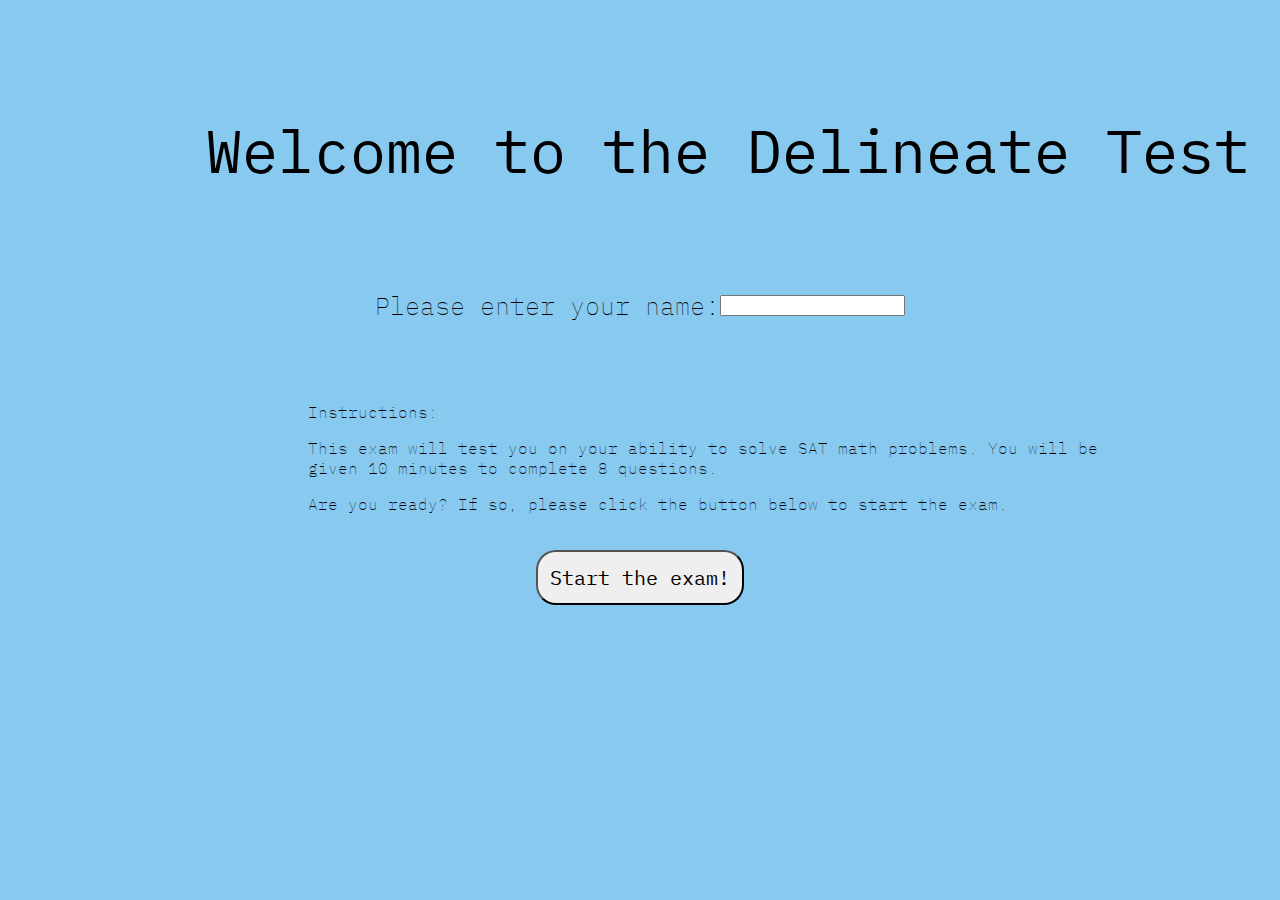
<file: index.html>
<!DOCTYPE html>
<html lang="en">
<head>
    <meta charset="UTF-8">
    <meta http-equiv="X-UA-Compatible" content="IE=edge">
    <meta name="viewport" content="width=device-width, initial-scale=1.0">
    <link rel="stylesheet" type="text/css" href="style.css">
    <title>Interactive Quiz</title>

    <p class="line-1 anim-typewriter">Welcome to the Delineate Test</p>

</head>
<body style="background-color: rgb(136, 201, 239);">
    <div class= intro>
    Please enter your name: <input id="name" type="text"/> 
</div>

<div class= instructions>
    <p>
        Instructions:
    </p>

    <p>
        This exam will test you on your ability to solve SAT math problems. You will be given 10 minutes to complete 8 questions. 
    </p>

    <p>
        Are you ready? If so, please click the button below to start the exam.
    </p>
</div>

<!--     <fieldset>
    1<input type="radio" name="myRadios" class="radio" value="red" /><br>
    2<input type="radio" name="myRadios" class="radio" value="blue" /><br>
    3<input type="radio" name="myRadios" class="radio" value="green" /></br>
    4<input type="radio" name="myRadios" class="radio" value="red" /><br>
    </fieldset> -->

    <div class="container">
        <div class="button-wrapper">
        <a href="page2.html">
          <button class="submit2">Start the exam!</button>
        </a>
    </div>
    </div>

    <script src="main.js"></script>
</body>
</html>
</file>
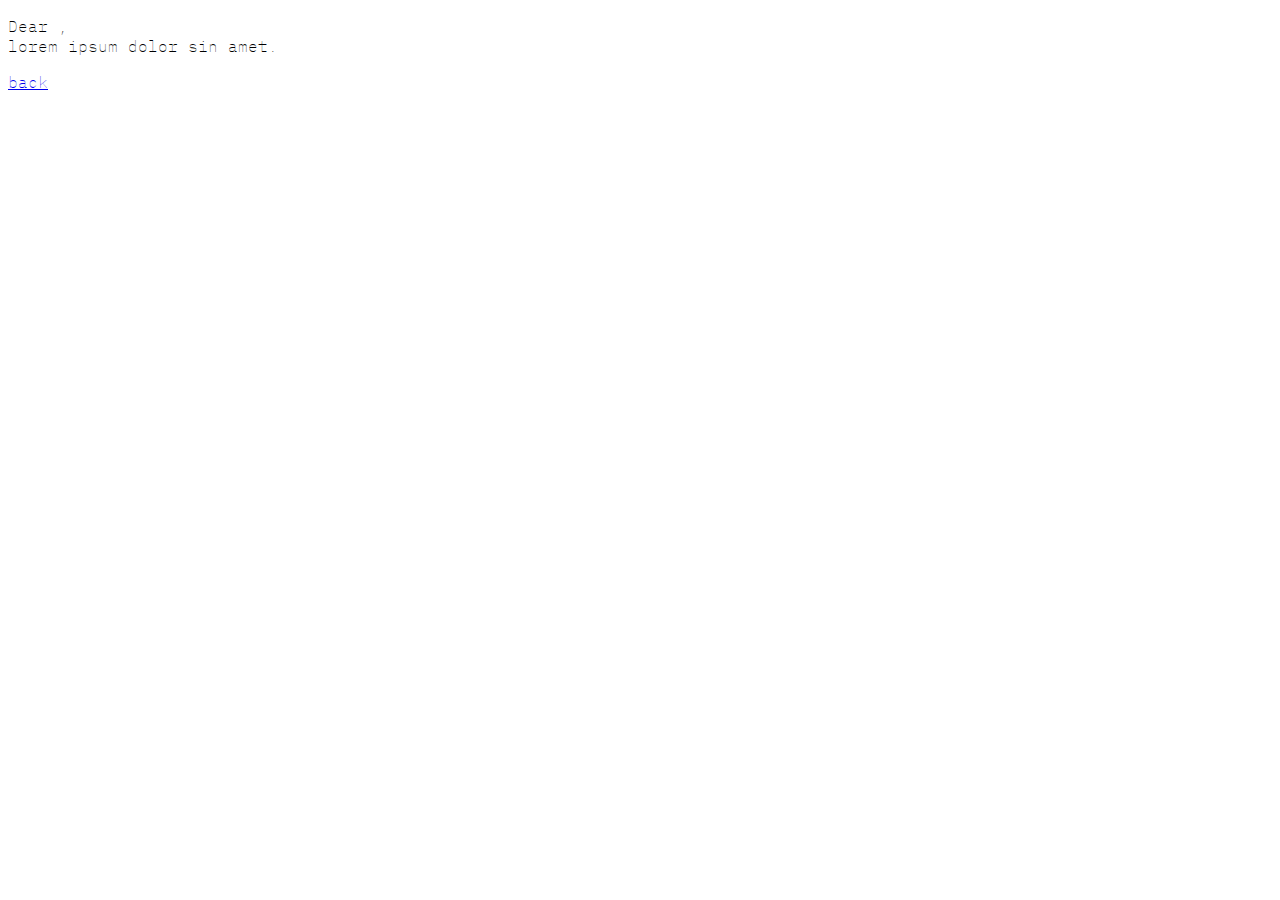
<file: final.html>
<!DOCTYPE html>
<html lang="en">
<head>
    <meta charset="UTF-8">
    <meta http-equiv="X-UA-Compatible" content="IE=edge">
    <meta name="viewport" content="width=device-width, initial-scale=1.0">
    <link rel="stylesheet" type="text/css" href="style.css">
    <title>Interactive Quiz</title>
</head>
<body>
       <p id="text">Dear <span id="name"></span>,<br>
              lorem ipsum dolor sin amet.
       </p>
       <a href="index.html">back</a>
       <script src="final.js"></script>
</body>
</html>
</file>
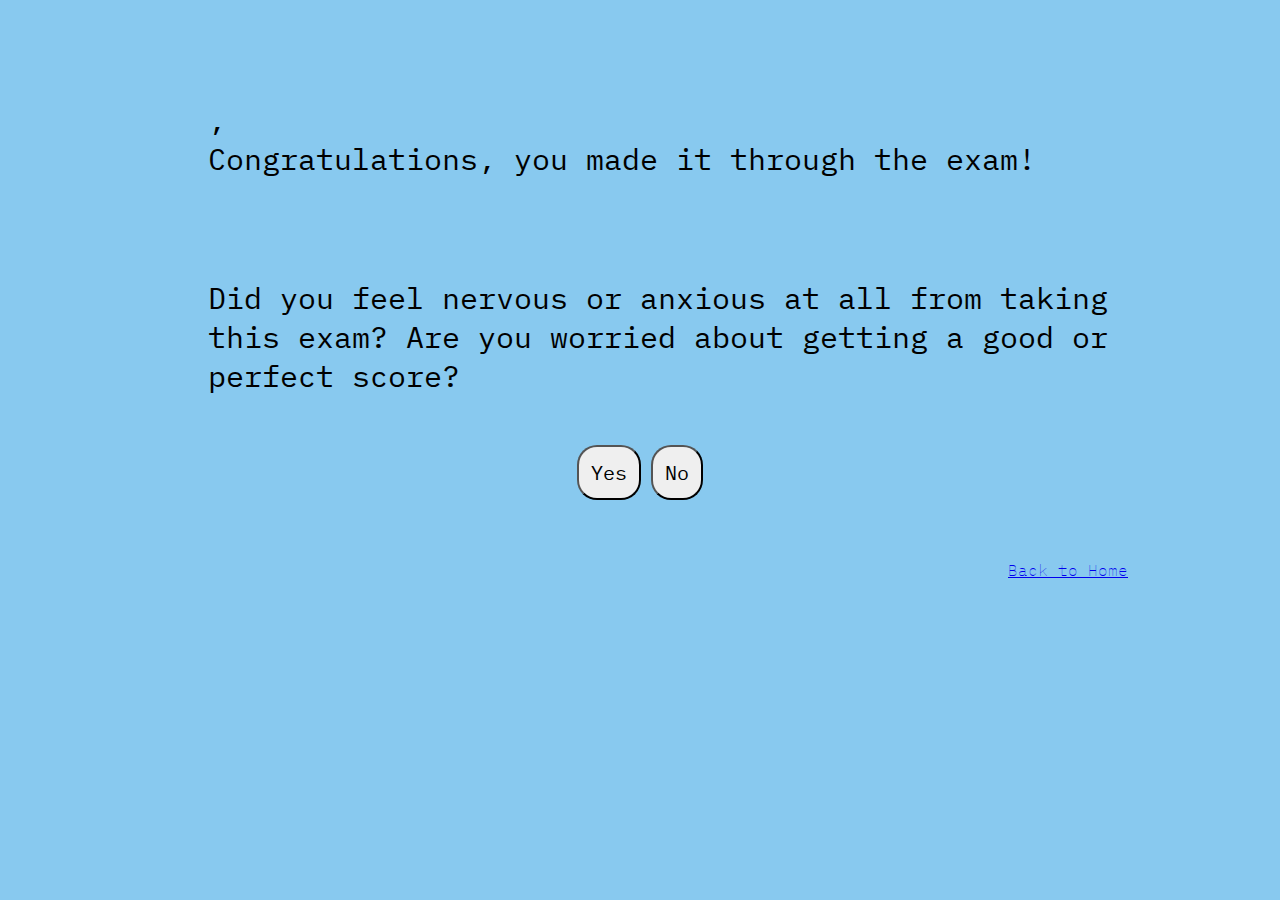
<file: gauge.html>
<!DOCTYPE html>
<html lang="en">
<head>
    <meta charset="UTF-8">
    <meta http-equiv="X-UA-Compatible" content="IE=edge">
    <meta name="viewport" content="width=device-width, initial-scale=1.0">
    <link rel="stylesheet" type="text/css" href="style.css">
    <title>Interactive Quiz</title>
</head>
<body style="background-color: rgb(136, 201, 239);">
       <p class = "question2" id="text"><span id="name"></span>,<br>
              Congratulations, you made it through the exam!
       </p>

       <p class = "question2">
              Did you feel nervous or anxious at all from taking this exam? Are you worried about getting a good or perfect score?
       </p>

  <div class="container">
       <div class="button-wrapper">
       <p id="yes" style="display:none">Don't worry, one exam score doesn't define you! If you tried your best, you'll be ok! :)</p>
       <button class="submit2" onclick="document.getElementById('yes').style.display='block'">Yes</button>

       <p id="no" style="display:none">Great! Keep doing your best and remember your grades don't define who you are and what you're capable of!</p>
       <button class="submit3" onclick="document.getElementById('no').style.display='block'">No</button>
</div>
</div>


<!-- <input type="radio" id="yes" name="nervousness" value="HTML">
    <label for="html">Yes</label><br>
    <input type="radio" id="no" name="nervousness" value="HTML">
    <label for="html">No</label><br>
 -->
  <div class= home>
       <a href="index.html">Back to Home</a>
       <script src="final.js"></script>
   </div>
</body>
</html>
</file>
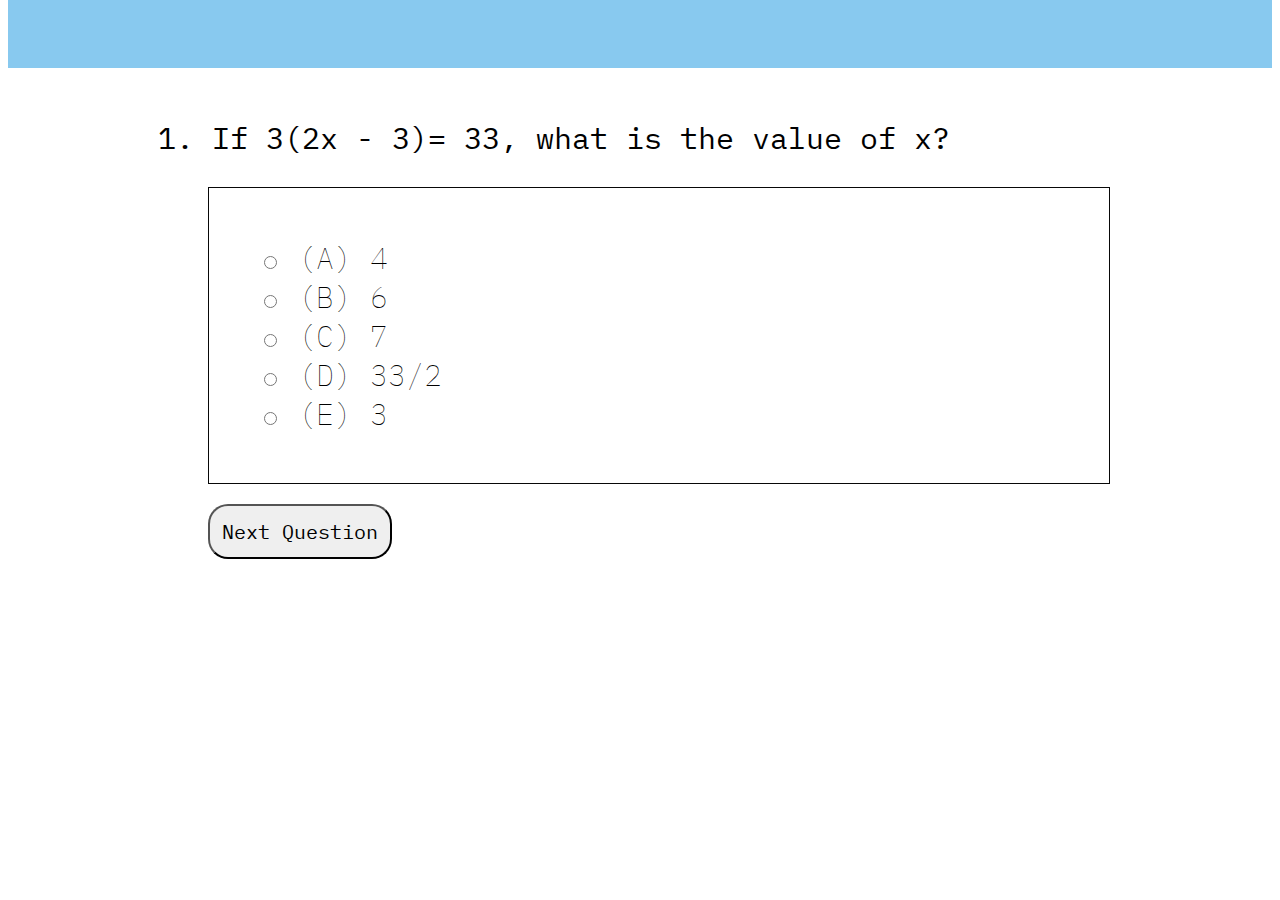
<file: page2.html>
<!DOCTYPE html>
<html lang="en">
<head>
    <meta charset="UTF-8">
    <meta http-equiv="X-UA-Compatible" content="IE=edge">
    <meta name="viewport" content="width=device-width, initial-scale=1.0">
    <link rel="stylesheet" type="text/css" href="style.css">
    <title>Interactive Quiz</title>
</head>

<div class="rectangle">
</div>

    <p class= "question">
    1. If 3(2x - 3)= 33, what is the value of x?
    </p>

<fieldset class= "answers" style="width:800px; /*background-color:rgb(255, 254, 238);*/ border: solid 1px #080808">
    <input type="radio" id="ans1" name="fav_language" value="HTML">
    <label for="html">(A) 4</label><br>
    <input type="radio" id="ans1" name="fav_language" value="HTML">
    <label for="html">(B) 6</label><br>
    <input type="radio" id="ans1" name="fav_language" value="HTML">
    <label for="html">(C) 7</label><br>
    <input type="radio" id="ans1" name="fav_language" value="HTML">
    <label for="html">(D) 33/2</label><br>
    <input type="radio" id="ans1" name="fav_language" value="HTML">
    <label for="html">(E) 3</label><br>
</fieldset>

    <div>
        <a href="page3.html">
          <button class="submit">Next Question</button>
        </a>
    </div>

<script src="main.js"></script>
</body>
</html>
</file>
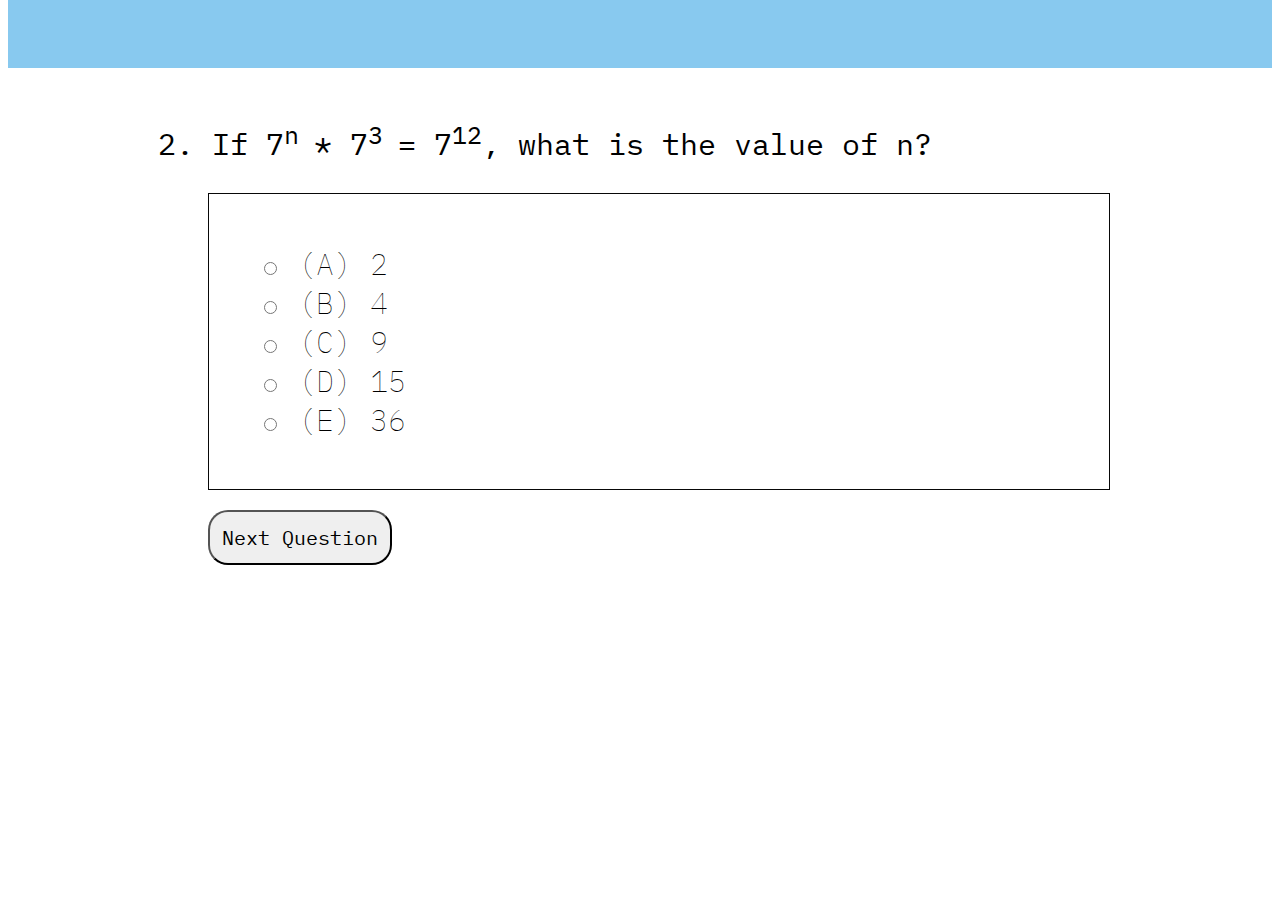
<file: page3.html>
<!DOCTYPE html>
<html lang="en">
<head>
    <meta charset="UTF-8">
    <meta http-equiv="X-UA-Compatible" content="IE=edge">
    <meta name="viewport" content="width=device-width, initial-scale=1.0">
    <link rel="stylesheet" type="text/css" href="style.css">
    <title>Interactive Quiz</title>
</head>

    <div class="rectangle">
    </div>

<body>
<p class= "question">
2. If 7<sup>n </sup>* 7<sup>3 </sup>= 7<sup>12</sup>, what is the value of n?</p>

<fieldset class= "answers" style="width:800px; /*background-color:rgb(255, 254, 238);*/ border: solid 1px #080808">
    <input type="radio" id="ans1" name="fav_language" value="HTML">
    <label for="html">(A) 2</label><br>
    <input type="radio" id="ans1" name="fav_language" value="HTML">
    <label for="html">(B) 4</label><br>
    <input type="radio" id="ans1" name="fav_language" value="HTML">
    <label for="html">(C) 9</label><br>
    <input type="radio" id="ans1" name="fav_language" value="HTML">
    <label for="html">(D) 15</label><br>
    <input type="radio" id="ans1" name="fav_language" value="HTML">
    <label for="html">(E) 36</label><br>
</fieldset>

    <div>
        <a href="page4.html">
          <button class="submit">Next Question</button>
        </a>
    </div>

<script src="main.js"></script>
</body>
</html>
</file>
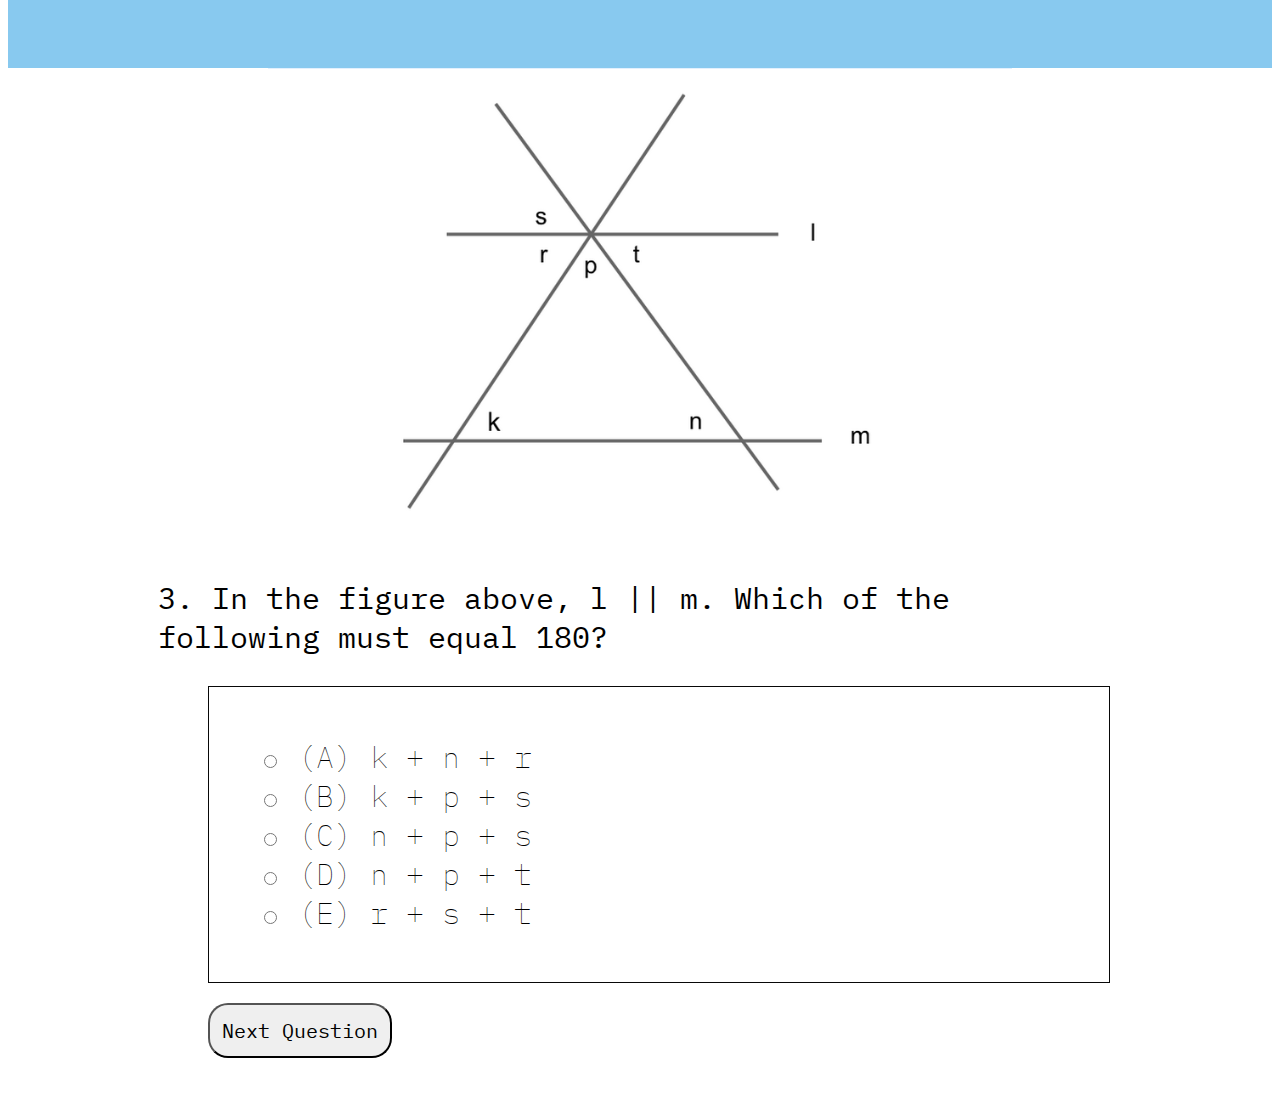
<file: page4.html>
<!DOCTYPE html>
<html lang="en">
<head>
    <meta charset="UTF-8">
    <meta http-equiv="X-UA-Compatible" content="IE=edge">
    <meta name="viewport" content="width=device-width, initial-scale=1.0">
    <link rel="stylesheet" type="text/css" href="style.css">
    <title>Interactive Quiz</title>
</head>

<div class="rectangle">
    </div>

<body>
<img src="Problem3.png" alt="Problem 3" class="center">

<p class= "question">
3. In the figure above, l || m. Which of the following must equal 180?</p>


<fieldset class= "answers" style="width:800px; /*background-color:rgb(255, 254, 238);*/ border: solid 1px #080808">
    <input type="radio" id="ans1" name="fav_language" value="HTML">
    <label for="html">(A) k + n + r</label><br>
    <input type="radio" id="ans1" name="fav_language" value="HTML">
    <label for="html">(B) k + p + s</label><br>
    <input type="radio" id="ans1" name="fav_language" value="HTML">
    <label for="html">(C) n + p + s</label><br>
    <input type="radio" id="ans1" name="fav_language" value="HTML">
    <label for="html">(D) n + p + t</label><br>
    <input type="radio" id="ans1" name="fav_language" value="HTML">
    <label for="html">(E) r + s + t</label><br>
</fieldset>

    <div>
        <a href="page5.html">
          <button class="submit">Next Question</button>
        </a>
    </div>
<script src="main.js"></script>
</body>
</html>
</file>
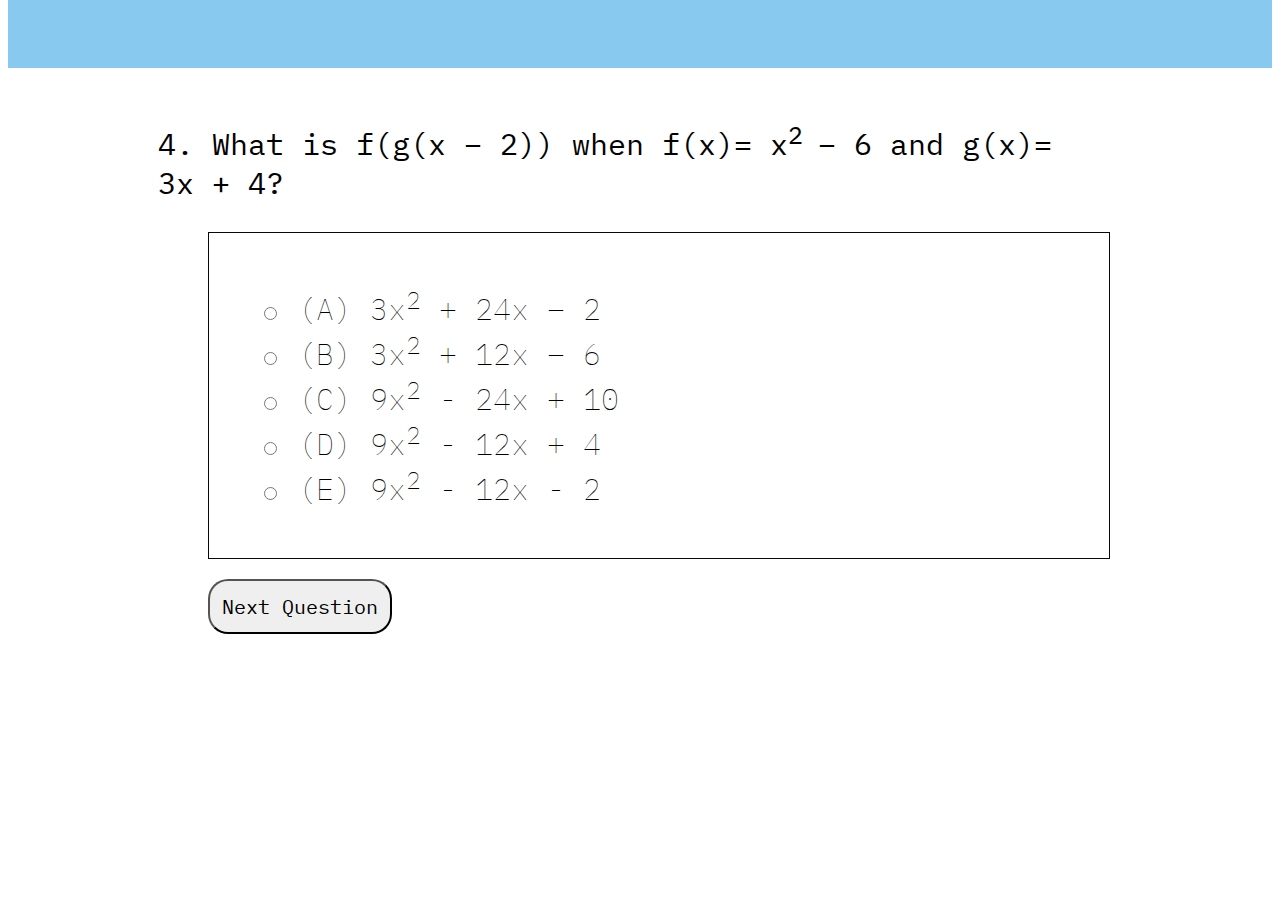
<file: page5.html>
<!DOCTYPE html>
<html lang="en">
<head>
    <meta charset="UTF-8">
    <meta http-equiv="X-UA-Compatible" content="IE=edge">
    <meta name="viewport" content="width=device-width, initial-scale=1.0">
    <link rel="stylesheet" type="text/css" href="style.css">
    <title>Interactive Quiz</title>
</head>

<div class="rectangle">
    </div>

<body>

<p class= "question">
4. What is f(g(x − 2)) when f(x)= x<sup>2 </sup> − 6 and g(x)= 3x + 4?</p>

<fieldset class= "answers" style="width:800px; /*background-color:rgb(255, 254, 238);*/ border: solid 1px #080808">
    <input type="radio" id="ans1" name="fav_language" value="HTML">
    <label for="html">(A) 3x<sup>2</sup> + 24x − 2</label><br>
    <input type="radio" id="ans1" name="fav_language" value="HTML">
    <label for="html">(B) 3x<sup>2</sup>  + 12x − 6</label><br>
    <input type="radio" id="ans1" name="fav_language" value="HTML">
    <label for="html">(C) 9x<sup>2</sup>  - 24x + 10</label><br>
    <input type="radio" id="ans1" name="fav_language" value="HTML">
    <label for="html">(D) 9x<sup>2</sup>  - 12x + 4</label><br>
    <input type="radio" id="ans1" name="fav_language" value="HTML">
    <label for="html">(E) 9x<sup>2</sup>  - 12x - 2</label><br>
</fieldset>

<div>
        <a href="page6.html">
          <button class="submit">Next Question</button>
        </a>
</div>
<script src="main.js"></script>
</body>
</html>
</file>
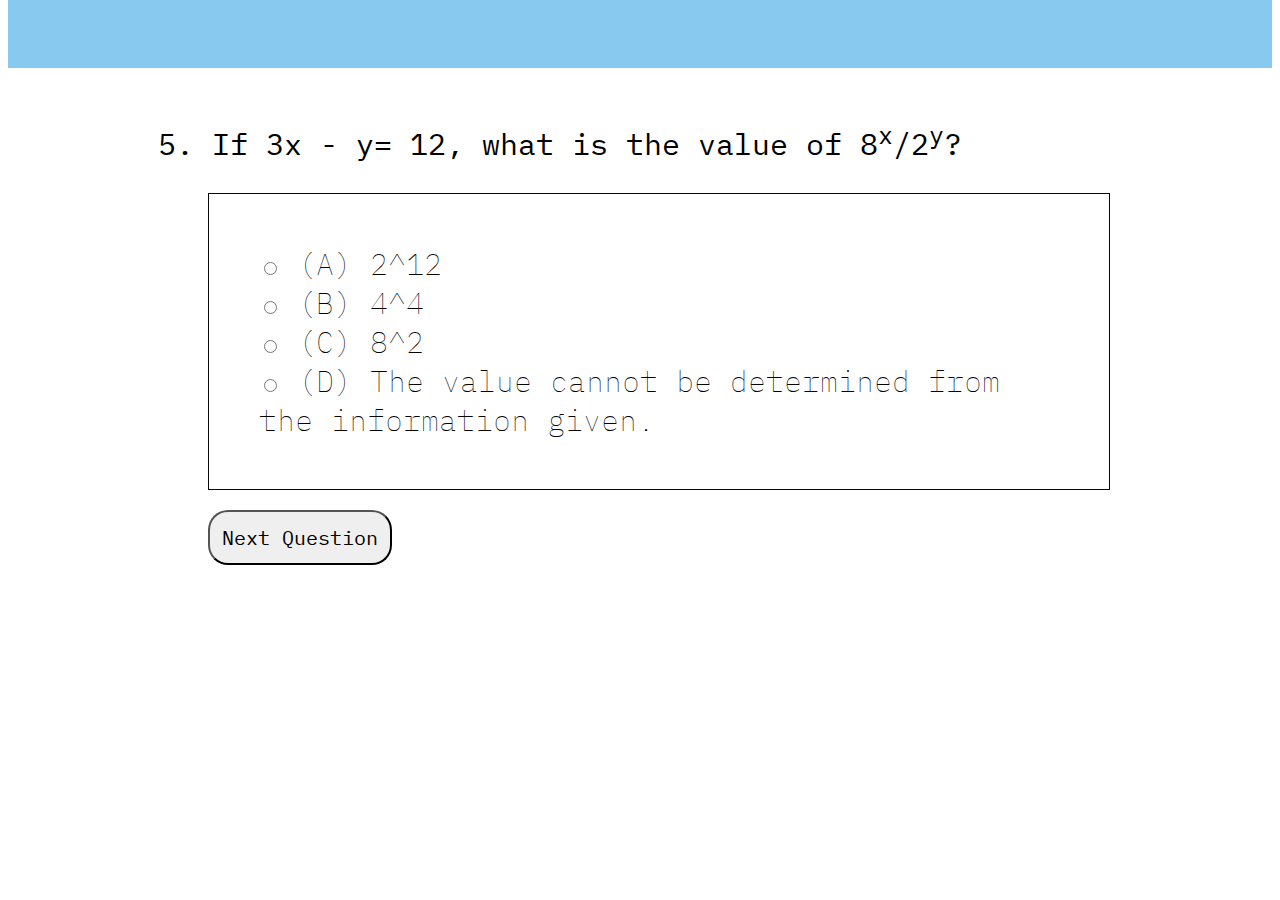
<file: page6.html>
<!DOCTYPE html>
<html lang="en">
<head>
    <meta charset="UTF-8">
    <meta http-equiv="X-UA-Compatible" content="IE=edge">
    <meta name="viewport" content="width=device-width, initial-scale=1.0">
    <link rel="stylesheet" type="text/css" href="style.css">
    <title>Interactive Quiz</title>
</head>

<div class="rectangle">
    </div>

<body>

<p class= "question">
5. If 3x - y= 12, what is the value of 8<sup>x</sup>/2<sup>y</sup>?</p>

<fieldset class= "answers" style="width:800px; /*background-color:rgb(255, 254, 238);*/ border: solid 1px #080808">
    <input type="radio" id="ans1" name="fav_language" value="HTML">
    <label for="html">(A) 2^12</label><br>
    <input type="radio" id="ans1" name="fav_language" value="HTML">
    <label for="html">(B) 4^4</label><br>
    <input type="radio" id="ans1" name="fav_language" value="HTML">
    <label for="html">(C) 8^2</label><br>
    <input type="radio" id="ans1" name="fav_language" value="HTML">
    <label for="html">(D) The value cannot be determined from the information given.</label><br>
</fieldset>

<div>
        <a href="page7.html">
          <button class="submit">Next Question</button>
        </a>
</div>
<script src="main.js"></script>
</body>
</html>
</file>
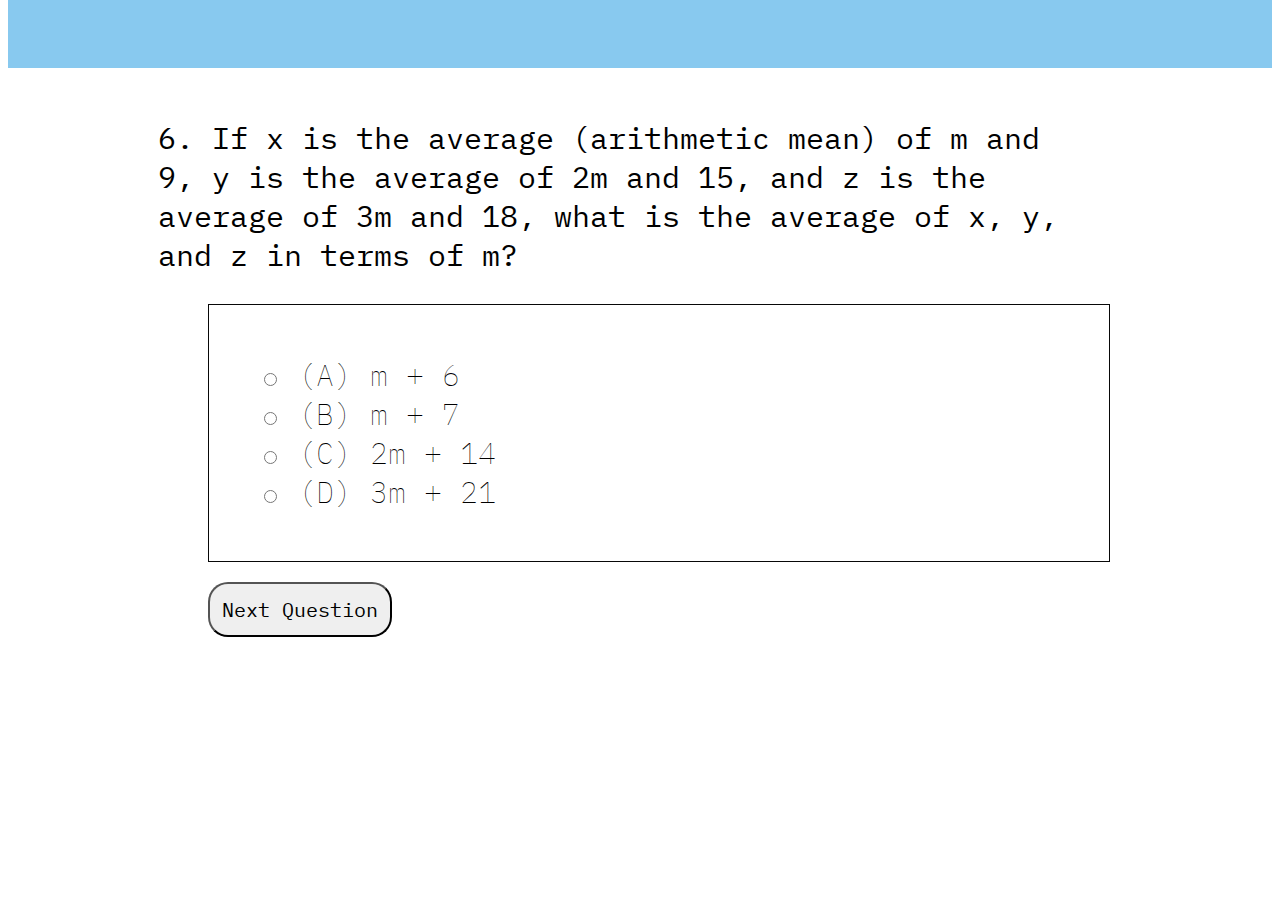
<file: page7.html>
<!DOCTYPE html>
<html lang="en">
<head>
    <meta charset="UTF-8">
    <meta http-equiv="X-UA-Compatible" content="IE=edge">
    <meta name="viewport" content="width=device-width, initial-scale=1.0">
    <link rel="stylesheet" type="text/css" href="style.css">
    <title>Interactive Quiz</title>
</head>

<div class="rectangle">
    </div>

<body>

<p class= "question">
6. If x is the average (arithmetic mean) of m and 9, y is the average of 2m and 15, and z is the average of 3m and 18, what is the average of x, y, and z in terms of m?</p>

<fieldset class= "answers" style="width:800px; /*background-color:rgb(255, 254, 238);*/ border: solid 1px #080808">
    <input type="radio" id="ans1" name="fav_language" value="HTML">
    <label for="html">(A) m + 6</label><br>
    <input type="radio" id="ans1" name="fav_language" value="HTML">
    <label for="html">(B) m + 7</label><br>
    <input type="radio" id="ans1" name="fav_language" value="HTML">
    <label for="html">(C) 2m + 14</label><br>
    <input type="radio" id="ans1" name="fav_language" value="HTML">
    <label for="html">(D) 3m + 21</label><br>
</fieldset>

<div>
        <a href="page8.html">
          <button class="submit">Next Question</button>
        </a>
</div>
<script src="main.js"></script>
</body>
</html>
</file>
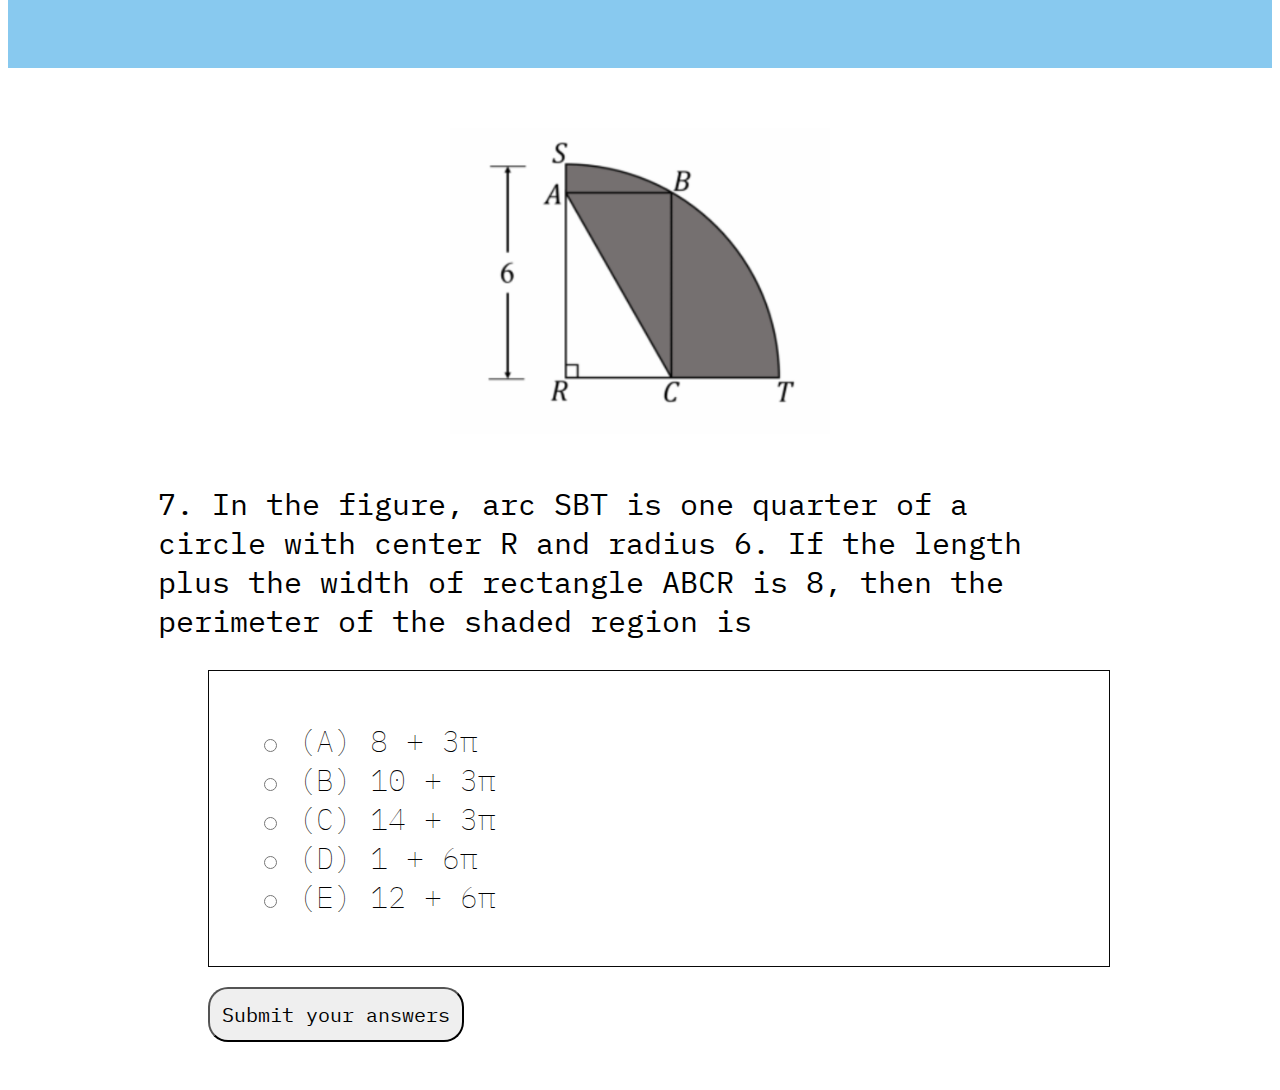
<file: page8.html>
<!DOCTYPE html>
<html lang="en">
<head>
    <meta charset="UTF-8">
    <meta http-equiv="X-UA-Compatible" content="IE=edge">
    <meta name="viewport" content="width=device-width, initial-scale=1.0">
    <link rel="stylesheet" type="text/css" href="style.css">
    <title>Interactive Quiz</title>
</head>

<div class="rectangle">
    </div>

<body>
<img src="Problem7.png" alt="Problem 7" class="center2">

<p class= "question">
7. In the figure, arc SBT is one quarter of a circle with center R and radius 6. If the length plus the width of rectangle ABCR is 8, then the perimeter of the shaded region is</p>

<fieldset class= "answers" style="width:800px; /*background-color:rgb(255, 254, 238);*/ border: solid 1px #080808">
    <input type="radio" id="ans1" name="fav_language" value="HTML">
    <label for="html">(A) 8 + 3π</label><br>
    <input type="radio" id="ans1" name="fav_language" value="HTML">
    <label for="html">(B) 10 + 3π</label><br>
    <input type="radio" id="ans1" name="fav_language" value="HTML">
    <label for="html">(C) 14 + 3π</label><br>
    <input type="radio" id="ans1" name="fav_language" value="HTML">
    <label for="html">(D) 1 + 6π</label><br>
    <input type="radio" id="ans1" name="fav_language" value="HTML">
    <label for="html">(E) 12 + 6π</label><br>
</fieldset>

<div>
        <a href="gauge.html">
          <button class="submit">Submit your answers</button>
        </a>
</div>
<script src="main.js"></script>
</body>
</html>
</file>
<file: style.css>
@import url('https://fonts.googleapis.com/css2?family=IBM+Plex+Mono:wght@200;300;400;500&family=Martel:wght@300&display=swap');

body{
   font-family: 'IBM Plex Mono';
   font-weight: 100;
}

.rectangle {
  margin-top: -10px;
  height: 70px;
  max-width: 100%;
  background-color: rgb(136, 201, 239);
}

.leftmarginstyle {
  height: 70px;
  width: 5000px;
  background-color: rgb(136, 201, 239);
}

.minititle {
  margin:  0px;
}

.title {
  font-family: 'Martel';
  font-size: 60px;

}

.question {
  margin-left: 150px;
  margin-top: 50px;
  font-weight: 400;
  font-size: 30px;
  width: 900px;
}

.question2 {
  margin-left: 200px;
  margin-top: 100px;
  font-weight: 400;
  font-size: 30px;
  width: 900px;
}

.answers {
  margin-left: 200px;
  font-size: 30px;
  padding: 50px;
}

.submit {
  font-family: 'IBM Plex Mono';
  border-radius: 20px;
  padding: 12px;
  font-size: 20px;
  margin-left: 200px;
  margin-top: 20px;
  margin-bottom: 40px;
}

.sup {
    vertical-align: super;
    font-size: smaller;
}

.center {
  display: block;
  margin-left: auto;
  margin-right: auto;
}

.center2 {
  display: block;
  margin-left: auto;
  margin-right: auto;
  margin-top:  60px;
  max-width: 30%;
  max-height: 30%;
}

#ten-countdown {
  font-size: 40px;
  font-weight: 400;
  margin-left: 1200px;
  margin-top: 40px;
}

.time-caption {
  margin-left: 1190px;
}

.container {
  display: flex;
  justify-content: center;
  align-items: center;
  height: 100%;
}

.submit2 {
  font-family: 'IBM Plex Mono';
  border-radius: 20px;
  padding: 12px;
  font-size: 20px;
  margin-top: 20px;
  margin-bottom: 20px;
}

.submit3 {
  font-family: 'IBM Plex Mono';
  border-radius: 20px;
  padding: 12px;
  font-size: 20px;
  margin-top: 20px;
  margin-bottom: 20px;
}


.line-1{
    position: relative;
    top: 50%;  
    width: 24em;
    margin: 0 auto;
    border-right: 2px solid rgba(255,255,255,.75);
    font-size: 180%;
    text-align: center;
    white-space: nowrap;
    overflow: hidden;
    transform: translateY(-50%);  
    font-size: 60px; 
    font-weight: 400;
    margin-top: 150px;
    margin-bottom: 60px;
}

/* Animation */
.anim-typewriter{
  animation: typewriter 4s steps(44) 1s 1 normal both,
             blinkTextCursor 500ms steps(20) infinite normal;
}
@keyframes typewriter{
  from{width: 0;}
  to{width: 24em;}
}
@keyframes blinkTextCursor{
  from{border-right-color: rgba(255,255,255,.75);}
  to{border-right-color: transparent;}
}

.intro {
  display: flex;
  justify-content: center;
  align-items: center;
  height: 100%;
  font-size: 25px;
}

.instructions {
  margin-top: 80px;
  margin-left: 300px;
  width: 800px;
}

.start {
  font-family: 'IBM Plex Mono';
  border-radius: 20px;
  padding: 12px;
  font-size: 20px;
  margin-top: 20px;
  justify-content: center;
  margin-bottom: 20px;
}

#yes {
  margin-top: 80px;
  width: 800px;
}

#no {
  margin-top: 80px;
  width: 800px;
}

.home {
  margin-top: 40px;
  margin-bottom: 80px;
  margin-left: 1000px;
}
</file>
